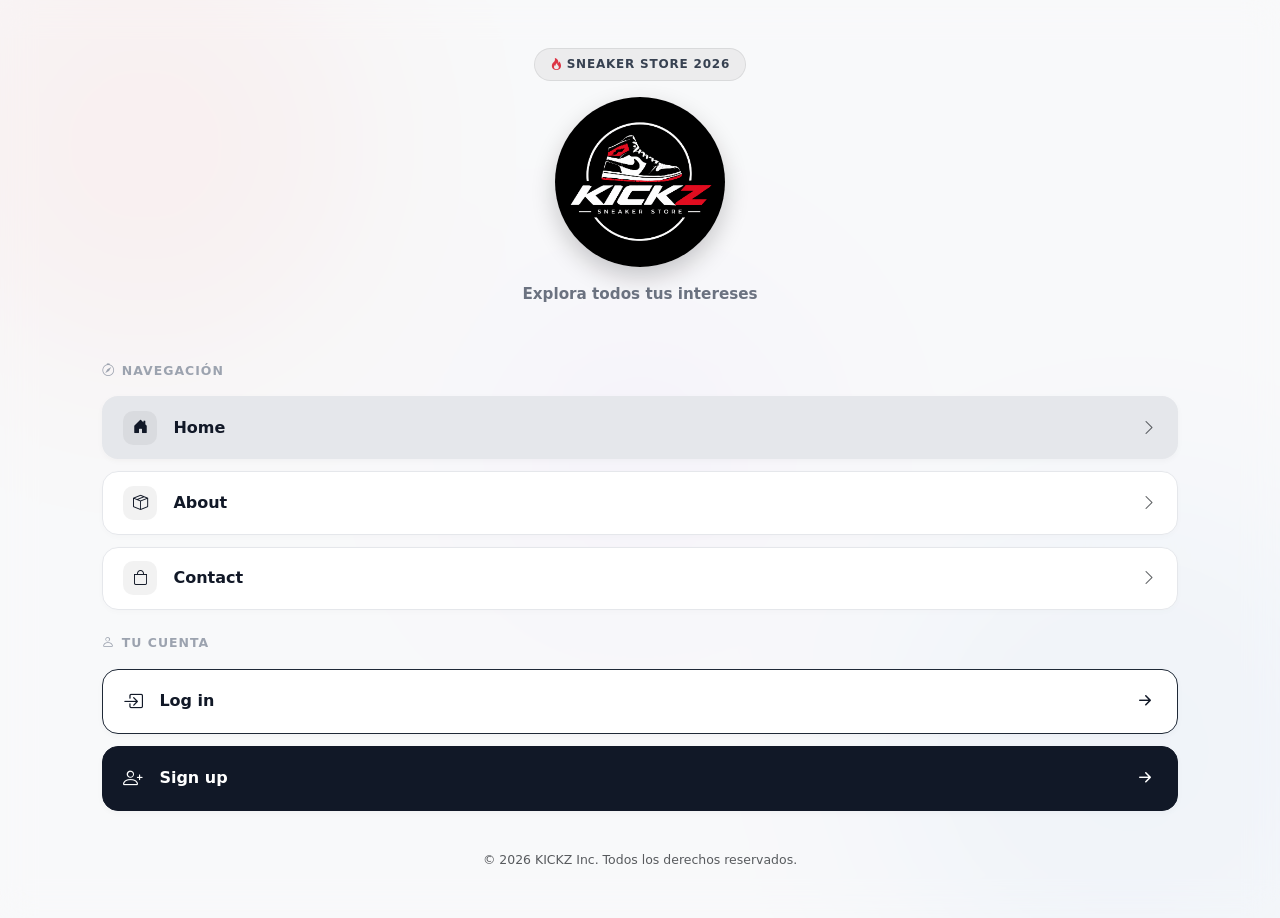
<file: index.html>
<!DOCTYPE html>
<html lang="es">

<head>
    <meta charset="UTF-8">
    <meta name="viewport" content="width=device-width, initial-scale=1.0">
    <title>Kickz - Sneaker Store</title>
    <!-- Bootstrap 5 CSS CDN -->
    <link href="https://cdn.jsdelivr.net/npm/bootstrap@5.3.3/dist/css/bootstrap.min.css" rel="stylesheet">
    <!-- Bootstrap Icons CDN -->
    <link rel="stylesheet" href="https://cdn.jsdelivr.net/npm/bootstrap-icons@1.11.3/font/bootstrap-icons.min.css">
    <!-- Custom CSS -->
    <link rel="stylesheet" href="static/css/style.css">
</head>

<body>

    <!-- Luces / Esferas de fondo decorativas -->
    <div class="bg-blur bg-blur-1"></div>
    <div class="bg-blur bg-blur-2"></div>
    <div class="bg-blur bg-blur-3"></div>

    <main class="app-container">
        <!-- Header con Insignia y Logo de la Imagen -->
        <header class="text-center header-section">
            <div class="badge-tag mx-auto mb-3">
                <i class="bi bi-fire text-danger me-1"></i> SNEAKER STORE 2026
            </div>

            <!-- Contenedor del Logo -->
            <div class="logo-wrapper mx-auto">
                <!-- Reemplaza "logo.png" por el nombre de tu archivo de imagen -->
                <img src="static/img/Logotipo KICKZ con zapatilla urbana.png" alt="KICKZ Sneaker Store Logo" class="logo-img">
            </div>

            <p class="subtitle mt-3">Explora todos tus intereses</p>
        </header>

        <!-- Content Wrapper adaptable en PC y Celular -->
        <div class="content-wrapper">
            <!-- Menú principal -->
            <nav class="nav-section">
                <div class="section-title">
                    <i class="bi bi-compass"></i> Navegación
                </div>

                <a href="#" class="btn btn-menu btn-home d-flex align-items-center justify-content-between">
                    <div class="d-flex align-items-center">
                        <div class="icon-box me-3">
                            <i class="bi bi-house-door-fill"></i>
                        </div>
                        <span>Home</span>
                    </div>
                    <i class="bi bi-chevron-right text-muted fs-6"></i>
                </a>

                <a href="./pages/about.html" class="btn btn-menu btn-custom d-flex align-items-center justify-content-between">
                    <div class="d-flex align-items-center">
                        <div class="icon-box me-3">
                            <i class="bi bi-box-seam"></i>
                        </div>
                        <span>About</span>
                    </div>
                    <i class="bi bi-chevron-right text-muted fs-6"></i>
                </a>

                <a href="./pages/contact.html" class="btn btn-menu btn-custom d-flex align-items-center justify-content-between">
                    <div class="d-flex align-items-center">
                        <div class="icon-box me-3">
                            <i class="bi bi-bag"></i>
                        </div>
                        <span>Contact</span>
                    </div>
                    <i class="bi bi-chevron-right text-muted fs-6"></i>
                </a>
            </nav>

            <!-- Sección de Cuentas / Auth -->
            <section class="auth-section">
                <div class="section-title">
                    <i class="bi bi-person"></i> Tu Cuenta
                </div>

                <a href="./pages/login.html" class="btn btn-auth d-flex justify-content-between align-items-center">
                    <div class="d-flex align-items-center">
                        <i class="bi bi-box-arrow-in-right me-3 fs-5"></i>
                        <span>Log in</span>
                    </div>
                    <i class="bi bi-arrow-right-short fs-4"></i>
                </a>

                <a href="#" class="btn btn-auth btn-auth-primary d-flex justify-content-between align-items-center">
                    <div class="d-flex align-items-center">
                        <i class="bi bi-person-plus me-3 fs-5"></i>
                        <span>Sign up</span>
                    </div>
                    <i class="bi bi-arrow-right-short fs-4"></i>
                </a>
            </section>
        </div>

        <!-- Footer decorativo -->
        <footer class="text-center text-muted footer-text">
            &copy; 2026 KICKZ Inc. Todos los derechos reservados.
        </footer>
    </main>

</body>

</html>
</file>
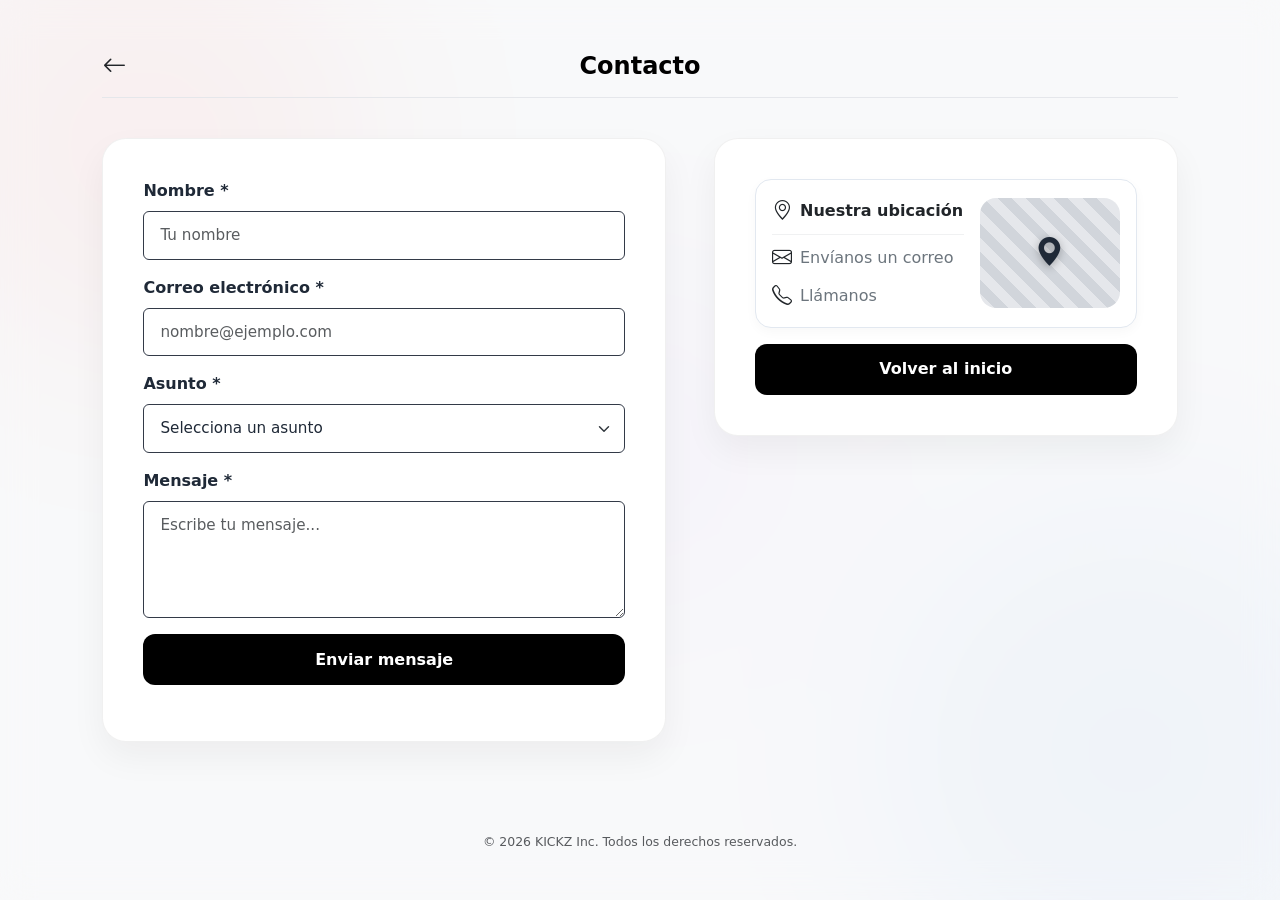
<file: pages/contact.html>
<!DOCTYPE html>
<html lang="es">

<head>
    <meta charset="UTF-8">
    <meta name="viewport" content="width=device-width, initial-scale=1.0">
    <title>Contacto - Kickz</title>
    <!-- Bootstrap 5 CSS CDN -->
    <link href="https://cdn.jsdelivr.net/npm/bootstrap@5.3.3/dist/css/bootstrap.min.css" rel="stylesheet">
    <!-- Bootstrap Icons CDN -->
    <link rel="stylesheet" href="https://cdn.jsdelivr.net/npm/bootstrap-icons@1.11.3/font/bootstrap-icons.min.css">
    <!-- Enlace CSS relativo a la carpeta static -->
    <link rel="stylesheet" href="../static/css/style.css">
</head>

<body>

    <!-- Luces / Esferas de fondo decorativas -->
    <div class="bg-blur bg-blur-1"></div>
    <div class="bg-blur bg-blur-2"></div>
    <div class="bg-blur bg-blur-3"></div>

    <main class="app-container contact-page-container">
        <!-- Header de Contacto -->
        <header class="contact-header d-flex align-items-center justify-content-between w-100">
            <a href="../index.html" class="btn-back text-dark text-decoration-none fs-4">
                <i class="bi bi-arrow-left"></i>
            </a>
            <h1 class="page-title m-0">Contacto</h1>
            <div style="width: 24px;"></div>
        </header>

        <!-- Contenedor Flex Wrap adaptable -->
        <div class="contact-content-wrapper">

            <!-- Bloque Formulario -->
            <section class="contact-card form-card">
                <form action="#" method="POST">
                    <div class="mb-3">
                        <label for="name" class="form-label fw-bold">Nombre *</label>
                        <input type="text" class="form-control custom-input" id="name" placeholder="Tu nombre" required>
                    </div>

                    <div class="mb-3">
                        <label for="email" class="form-label fw-bold">Correo electrónico *</label>
                        <input type="email" class="form-control custom-input" id="email"
                            placeholder="nombre@ejemplo.com" required>
                    </div>

                    <div class="mb-3">
                        <label for="subject" class="form-label fw-bold">Asunto *</label>
                        <select class="form-select custom-input" id="subject" required>
                            <option value="" selected disabled>Selecciona un asunto</option>
                            <option value="consulta">Consulta general</option>
                            <option value="pedidos">Estado de pedido</option>
                            <option value="soporte">Soporte técnico</option>
                        </select>
                    </div>

                    <div class="mb-3">
                        <label for="message" class="form-label fw-bold">Mensaje *</label>
                        <textarea class="form-control custom-input" id="message" rows="4"
                            placeholder="Escribe tu mensaje..." required></textarea>
                    </div>

                    <button type="submit" class="btn btn-send-message w-100 mb-3">Enviar mensaje</button>
                </form>
            </section>

            <!-- Bloque Ubicación e Información de Contacto -->
            <section class="contact-card info-card-wrapper">
                <div class="location-card p-3 mb-3 border rounded-4 bg-white">
                    <div class="d-flex justify-content-between align-items-center">
                        <div class="info-details flex-grow-1">
                            <div class="d-flex align-items-center mb-2">
                                <i class="bi bi-geo-alt me-2 fs-5 text-dark"></i>
                                <span class="fw-bold text-dark">Nuestra ubicación</span>
                            </div>
                            <hr class="my-2 border-secondary-subtle">
                            <div class="d-flex align-items-center mb-2 text-secondary">
                                <i class="bi bi-envelope me-2 text-dark fs-5"></i>
                                <span>Envíanos un correo</span>
                            </div>
                            <div class="d-flex align-items-center text-secondary">
                                <i class="bi bi-telephone me-2 text-dark fs-5"></i>
                                <span>Llámanos</span>
                            </div>
                        </div>

                        <!-- Vista previa estilizada del Mapa -->
                        <div class="map-box ms-3">
                            <div class="map-placeholder">
                                <i class="bi bi-geo-alt-fill map-pin"></i>
                            </div>
                        </div>
                    </div>
                </div>

                <!-- Botón de regreso al inicio -->
                <a href="../index.html" class="btn btn-back-home w-100 d-block text-center text-decoration-none">Volver
                    al inicio</a>
            </section>

        </div>

        <!-- Footer decorativo -->
        <footer class="text-center text-muted footer-text w-100 mt-auto pt-3">
            &copy; 2026 KICKZ Inc. Todos los derechos reservados.
        </footer>
    </main>

</body>

</html>
</file>
<file: static/css/style.css>
:root {
    --primary-dark: #111827;
    --accent-red: #ff3b30;
    --bg-home: #e9ecef;
    --border-light: #e5e7eb;
    --card-bg: rgba(255, 255, 255, 0.95);
    --header-border: #e5e7eb;
}

* {
    box-sizing: border-box;
}

body {
    font-family: system-ui, -apple-system, "Segoe UI", Roboto, sans-serif;
    min-height: 100vh;
    margin: 0;
    padding: 0;
    background: #f3f4f6;
    color: #1f2937;
    position: relative;
    overflow-x: hidden;
}

/* Luces de ambiente flotantes de fondo */
.bg-blur {
    position: fixed;
    border-radius: 50%;
    filter: blur(100px);
    z-index: 0;
    pointer-events: none;
    opacity: 0.4;
}

.bg-blur-1 {
    width: 450px;
    height: 450px;
    background: rgba(255, 59, 48, 0.22);
    top: -80px;
    left: -80px;
}

.bg-blur-2 {
    width: 500px;
    height: 500px;
    background: rgba(59, 130, 246, 0.2);
    bottom: -100px;
    right: -100px;
}

.bg-blur-3 {
    width: 350px;
    height: 350px;
    background: rgba(168, 85, 247, 0.15);
    top: 50%;
    left: 50%;
    transform: translate(-50%, -50%);
}

/* Contenedor Base Adaptable */
.app-container {
    position: relative;
    z-index: 1;
    width: 100%;
    max-width: 440px;
    min-height: 100vh;
    margin: 0 auto;
    background: var(--card-bg);
    backdrop-filter: blur(16px);
    padding: 2rem 1.5rem;

    display: flex;
    flex-direction: column;
    flex-wrap: wrap;
    justify-content: flex-start;
    gap: 1.5rem;
}

/* ==========================================
   ELEMENTOS GENERALES E INDEX
   ========================================== */

.badge-tag {
    display: inline-flex;
    align-items: center;
    background: rgba(0, 0, 0, 0.05);
    border: 1px solid rgba(0, 0, 0, 0.08);
    padding: 0.4rem 0.9rem;
    border-radius: 50px;
    font-size: 0.75rem;
    font-weight: 700;
    letter-spacing: 0.8px;
    color: #374151;
}

.logo-wrapper {
    width: 170px;
    height: 170px;
    display: flex;
    align-items: center;
    justify-content: center;
    transition: transform 0.3s ease;
}

.logo-wrapper:hover {
    transform: scale(1.05);
}

.logo-img {
    width: 100%;
    height: 100%;
    object-fit: contain;
    border-radius: 50%;
    box-shadow: 0 10px 25px rgba(0, 0, 0, 0.2);
}

.subtitle {
    font-size: 0.95rem;
    font-weight: 600;
    color: #6b7280;
}

.section-title {
    font-size: 0.78rem;
    font-weight: 700;
    text-transform: uppercase;
    letter-spacing: 1px;
    color: #9ca3af;
    margin-bottom: 0.25rem;
    display: flex;
    align-items: center;
    gap: 0.4rem;
}

.content-wrapper {
    display: flex;
    flex-direction: column;
    flex-wrap: wrap;
    gap: 1.5rem;
    width: 100%;
}

.nav-section,
.auth-section {
    display: flex;
    flex-direction: column;
    flex-wrap: wrap;
    gap: 0.75rem;
    width: 100%;
}

.icon-box {
    width: 34px;
    height: 34px;
    border-radius: 10px;
    background: rgba(0, 0, 0, 0.05);
    display: flex;
    align-items: center;
    justify-content: center;
    font-size: 0.95rem;
}

.btn-menu,
.btn-auth {
    width: 100%;
    padding: 0.85rem 1.25rem;
    border-radius: 16px;
    font-weight: 600;
    font-size: 1rem;
    color: var(--primary-dark);
    text-decoration: none;
    transition: all 0.25s cubic-bezier(0.4, 0, 0.2, 1);
}

.btn-home {
    background-color: #e5e7eb;
    border: 1px solid transparent;
    box-shadow: 0 2px 6px rgba(0, 0, 0, 0.03);
}

.btn-custom {
    background-color: #ffffff;
    border: 1px solid var(--border-light);
    box-shadow: 0 2px 6px rgba(0, 0, 0, 0.02);
}

.btn-custom:hover,
.btn-home:hover {
    transform: translateY(-3px);
    box-shadow: 0 10px 20px rgba(0, 0, 0, 0.07);
    background-color: #ffffff;
}

.btn-auth {
    background-color: #ffffff;
    border: 1.5px solid #1f2937;
    box-shadow: 0 2px 6px rgba(0, 0, 0, 0.03);
}

.btn-auth-primary {
    background-color: #111827;
    color: #ffffff;
    border-color: #111827;
}

.btn-auth:hover {
    transform: translateY(-3px);
    box-shadow: 0 10px 22px rgba(0, 0, 0, 0.12);
}

.btn-auth-primary:hover {
    background-color: #1f2937;
    color: #ffffff;
}

.footer-text {
    font-size: 0.78rem;
}

/* ==========================================
   INPUTS PERSONALIZADOS
   ========================================== */

.custom-input {
    border: 1.5px solid #333a48;
    padding: 0.75rem 1rem;
    font-size: 0.95rem;
    color: #1f2937;
    background-color: #ffffff;
    transition: border-color 0.2s ease, box-shadow 0.2s ease;
}

.input-group-text {
    border: 1.5px solid #333a48;
}

.custom-input:focus {
    border-color: #111827;
    box-shadow: none;
}

/* ==========================================
   SECCIÓN ABOUT
   ========================================== */

.about-header {
    padding-bottom: 0.8rem;
    border-bottom: 2px solid #0088ff;
}

.page-title {
    font-size: 1.5rem;
    font-weight: 700;
    color: #000000;
}

.about-content-wrapper {
    display: flex;
    flex-direction: column;
    flex-wrap: wrap;
    gap: 1.5rem;
    width: 100%;
}

.about-card {
    width: 100%;
}

.banner-box img {
    width: 100%;
    max-height: 220px;
    object-fit: cover;
    background-color: #e5e7eb;
}

.section-heading {
    font-size: 1.25rem;
    font-weight: 700;
    margin-bottom: 0.5rem;
    color: #000000;
}

.story-text {
    font-size: 0.95rem;
    line-height: 1.5;
    color: #4b5563;
}

.team-flex-container {
    display: flex;
    flex-direction: row;
    flex-wrap: wrap;
    gap: 1.5rem 1rem;
    justify-content: space-around;
}

.member-card {
    flex: 1 1 calc(50% - 1rem);
    display: flex;
    flex-direction: column;
    align-items: center;
    text-align: center;
    transition: transform 0.2s ease;
}

.member-card:hover {
    transform: translateY(-4px);
}

.avatar-box {
    width: 80px;
    height: 80px;
    border-radius: 50%;
    overflow: hidden;
    box-shadow: 0 4px 12px rgba(0, 0, 0, 0.12);
    border: 2px solid #ffffff;
    background-color: #111827;
}

.avatar-img {
    width: 100%;
    height: 100%;
    object-fit: cover;
}

.member-name {
    font-size: 0.95rem;
    font-weight: 700;
    color: #111827;
}

.member-role {
    font-size: 0.8rem;
    font-weight: 500;
}

/* ==========================================
   SECCIÓN CONTACT
   ========================================== */

.contact-header {
    padding-bottom: 0.8rem;
    border-bottom: 1.5px solid var(--border-light);
}

.contact-content-wrapper {
    display: flex;
    flex-direction: column;
    flex-wrap: wrap;
    gap: 1.25rem;
    width: 100%;
}

.contact-card {
    width: 100%;
}

.btn-send-message {
    background-color: #000000;
    color: #ffffff;
    border: none;
    padding: 0.85rem;
    border-radius: 12px;
    font-weight: 700;
    font-size: 1rem;
    transition: background-color 0.2s ease, transform 0.2s ease;
}

.btn-send-message:hover {
    background-color: #222222;
    color: #ffffff;
    transform: translateY(-2px);
}

.location-card {
    border: 1px solid #e2e8f0 !important;
    box-shadow: 0 4px 12px rgba(0, 0, 0, 0.03);
}

.map-box {
    width: 110px;
    height: 90px;
    border-radius: 16px;
    overflow: hidden;
}

.map-placeholder {
    width: 100%;
    height: 100%;
    background: repeating-linear-gradient(45deg,
            #e5e7eb,
            #e5e7eb 10px,
            #d1d5db 10px,
            #d1d5db 20px);
    display: flex;
    align-items: center;
    justify-content: center;
    position: relative;
}

.map-pin {
    font-size: 1.8rem;
    color: #1f2937;
    filter: drop-shadow(0 2px 4px rgba(0, 0, 0, 0.3));
}

.btn-back-home {
    background-color: #000000;
    color: #ffffff;
    border: none;
    padding: 0.85rem;
    border-radius: 12px;
    font-weight: 700;
    font-size: 1rem;
    transition: background-color 0.2s ease, transform 0.2s ease;
}

.btn-back-home:hover {
    background-color: #222222;
    color: #ffffff;
    transform: translateY(-2px);
}

/* ==========================================
   SECCIÓN LOGIN
   ========================================== */

.login-header {
    padding-bottom: 0.5rem;
}

.login-content-wrapper {
    display: flex;
    flex-direction: column;
    flex-wrap: wrap;
    align-items: center;
    justify-content: center;
    width: 100%;
    flex-grow: 1;
}

.login-card {
    width: 100%;
    max-width: 400px;
    display: flex;
    flex-direction: column;
    align-items: center;
}

.avatar-frame-box {
    width: 140px;
    height: 140px;
    border-radius: 50%;
    padding: 4px;
    background: linear-gradient(135deg, #111827 0%, #ff3b30 100%);
    box-shadow: 0 10px 25px rgba(0, 0, 0, 0.15);
    display: flex;
    align-items: center;
    justify-content: center;
    transition: transform 0.3s ease;
}

.avatar-frame-box:hover {
    transform: scale(1.05);
}

.avatar-frame-box .avatar-img {
    width: 100%;
    height: 100%;
    border-radius: 50%;
    object-fit: cover;
    border: 3px solid #ffffff;
}

.login-title {
    font-size: 1.5rem;
    font-weight: 800;
    color: #111827;
}

.login-subtitle {
    font-size: 0.9rem;
}

.btn-login-submit {
    background-color: #111827;
    color: #ffffff;
    border: none;
    padding: 0.9rem;
    border-radius: 14px;
    font-weight: 700;
    font-size: 1rem;
    transition: all 0.25s ease;
    box-shadow: 0 4px 12px rgba(17, 24, 39, 0.2);
}

.btn-login-submit:hover {
    background-color: #ff3b30;
    color: #ffffff;
    transform: translateY(-2px);
    box-shadow: 0 8px 20px rgba(255, 59, 48, 0.3);
}

.signup-redirect {
    font-size: 0.9rem;
}

/* ==========================================
   MODO PANTALLA COMPLETA COMPUTADOR (>= 992px)
   ========================================== */

@media (min-width: 992px) {
    .app-container {
        max-width: 100%;
        min-height: 100vh;
        padding: 3rem 8%;
        justify-content: flex-start;
        align-items: center;
        gap: 2.5rem;
        background: rgba(255, 255, 255, 0.45);
        box-shadow: none;
    }

    /* Vista About para PC */
    .about-content-wrapper {
        flex-direction: row;
        flex-wrap: wrap;
        justify-content: center;
        align-items: flex-start;
        gap: 3rem;
        max-width: 1400px;
    }

    .story-card {
        flex: 1 1 400px;
        background: #ffffff;
        padding: 2.5rem;
        border-radius: 24px;
        box-shadow: 0 15px 35px rgba(0, 0, 0, 0.05);
        border: 1px solid rgba(0, 0, 0, 0.06);
    }

    .team-card {
        flex: 2 1 600px;
        background: #ffffff;
        padding: 2.5rem;
        border-radius: 24px;
        box-shadow: 0 15px 35px rgba(0, 0, 0, 0.05);
        border: 1px solid rgba(0, 0, 0, 0.06);
    }

    .banner-box img {
        max-height: 280px;
    }

    .avatar-box {
        width: 95px;
        height: 95px;
    }

    .team-flex-container {
        justify-content: flex-start;
        gap: 2rem 1.5rem;
    }

    .member-card {
        flex: 1 1 calc(33.333% - 1.5rem);
    }

    /* Vista Contacto para PC */
    .contact-content-wrapper {
        flex-direction: row;
        flex-wrap: wrap;
        justify-content: center;
        align-items: flex-start;
        gap: 3rem;
        max-width: 1200px;
    }

    .form-card {
        flex: 1 1 500px;
        background: #ffffff;
        padding: 2.5rem;
        border-radius: 24px;
        box-shadow: 0 15px 35px rgba(0, 0, 0, 0.05);
        border: 1px solid rgba(0, 0, 0, 0.06);
    }

    .info-card-wrapper {
        flex: 1 1 400px;
        background: #ffffff;
        padding: 2.5rem;
        border-radius: 24px;
        box-shadow: 0 15px 35px rgba(0, 0, 0, 0.05);
        border: 1px solid rgba(0, 0, 0, 0.06);
    }

    .map-box {
        width: 140px;
        height: 110px;
    }

    /* Vista Login para PC */
    .login-content-wrapper {
        justify-content: center;
        align-items: center;
        width: 100%;
        max-width: 1200px;
        padding: 2rem 0;
    }

    .login-card {
        max-width: 520px;
        background: #ffffff;
        padding: 3.5rem 4rem;
        border-radius: 28px;
        box-shadow: 0 20px 45px rgba(0, 0, 0, 0.07);
        border: 1px solid rgba(0, 0, 0, 0.06);
    }

    .avatar-frame-box {
        width: 160px;
        height: 160px;
    }

    .login-title {
        font-size: 1.75rem;
    }
}
</file>
